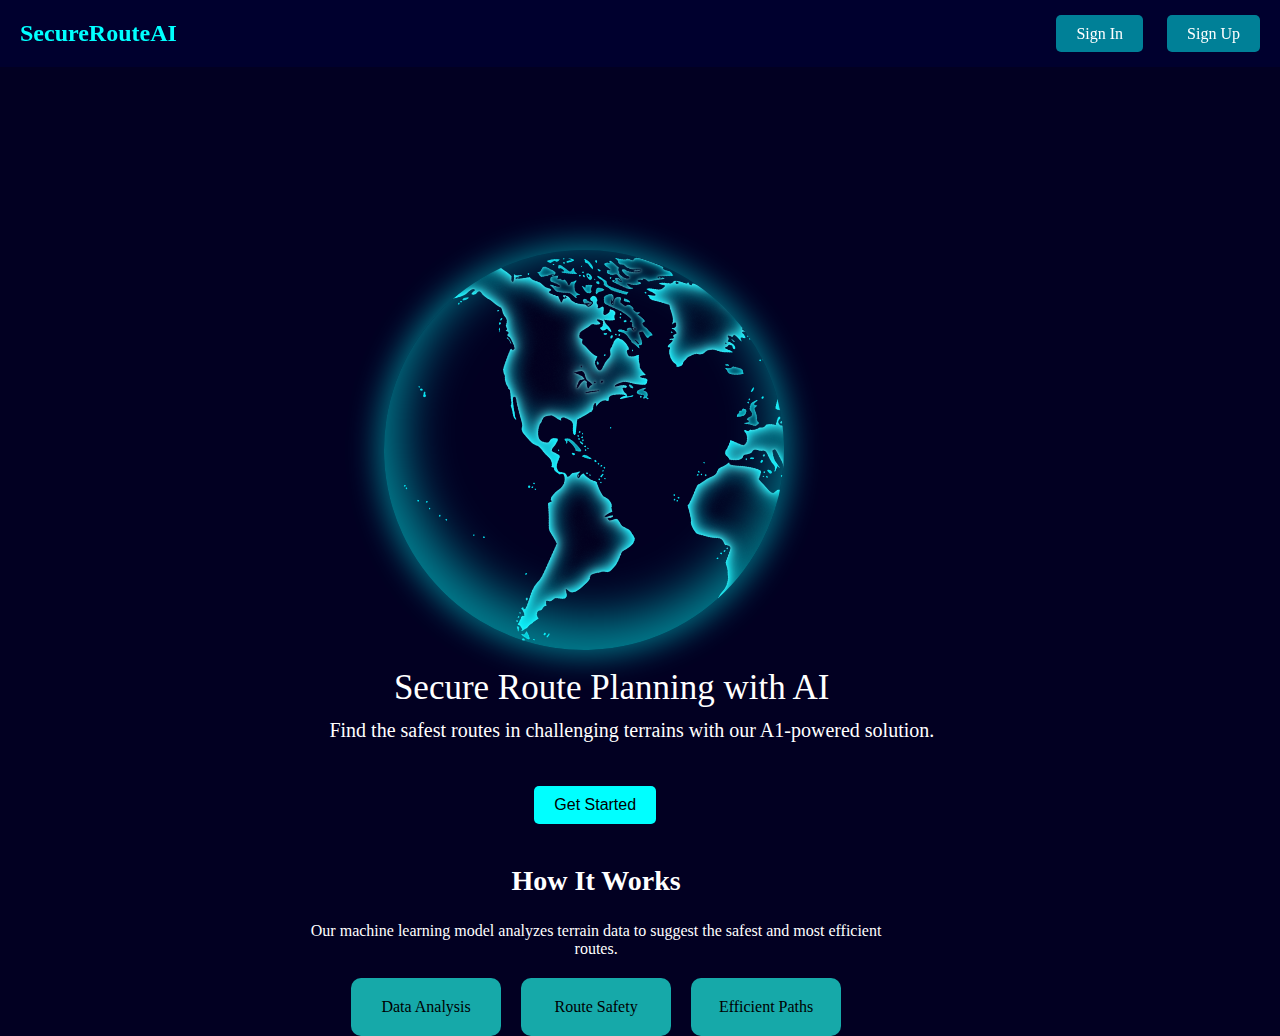
<file: project/index.html>
<!DOCTYPE html>
<html lang="en">
<head>
    <meta charset="UTF-8">
    <meta name="viewport" content="width=device-width, initial-scale=1.0">
    <title>Document</title>
    <link rel="stylesheet" href="styles.css">
</head>
<body>
    <header>
        <div class="logo">SecureRouteAI</div>
        <nav>
            <a href="sign_in.html" class="sign-in">Sign In</a>
            <a href="sign_up.html" class="sign-up">Sign Up</a>
        </nav>
    </header>
    <div class="earth"></div>
    <div class="tex1">
        <p>Secure Route Planning with AI</p>
    </div>
    <div class="tex2">
        <p>Find the safest routes in challenging terrains with our A1-powered solution.</p>
    </div>
    <button class="get-started-button" onclick="window.location.href='tool.html';">Get Started</button>

    <section class="how-it-works">
        <h2>How It Works</h2>
        <p>Our machine learning model analyzes terrain data to suggest the safest and most efficient routes.</p>
        <div class="features">
            <div class="feature-box">Data Analysis</div>
            <div class="feature-box">Route Safety</div>
            <div class="feature-box">Efficient Paths</div>
        </div>
    </section>
    <script src="script.js"></script>
    
</body>
</html>
</file>
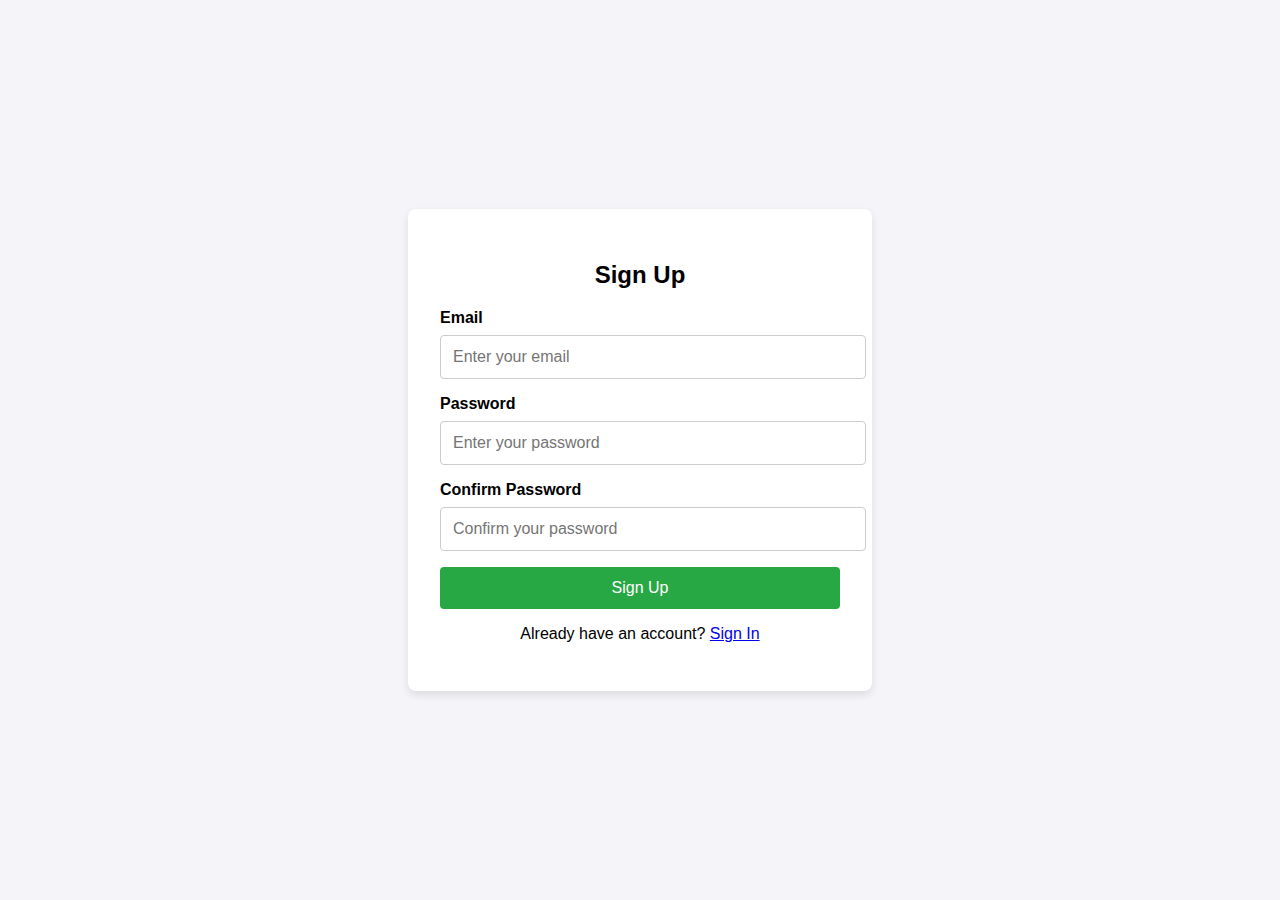
<file: project/sign_up.html>
<!DOCTYPE html>
<html lang="en">
<head>
    <meta charset="UTF-8">
    <meta name="viewport" content="width=device-width, initial-scale=1.0">
    <title>Sign Up</title>
    <link rel="stylesheet" href="sign_up.css">
</head>
<body>
    <div class="container">
        <h2>Sign Up</h2>
        <form action="#" method="post" class="auth-form" id="signup-form">
            <label for="signup-email">Email</label>
            <input type="email" id="signup-email" placeholder="Enter your email" required>

            <label for="signup-password">Password</label>
            <input type="password" id="signup-password" placeholder="Enter your password" required>

            <label for="confirm-password">Confirm Password</label>
            <input type="password" id="confirm-password" placeholder="Confirm your password" required>

            <button type="submit" class="primary-btn">Sign Up</button>
        </form>
        <p>Already have an account? <a href="sign_in.html">Sign In</a></p>
    </div>
    <script src="signup.js"></script>
</body>
</html>
</file>
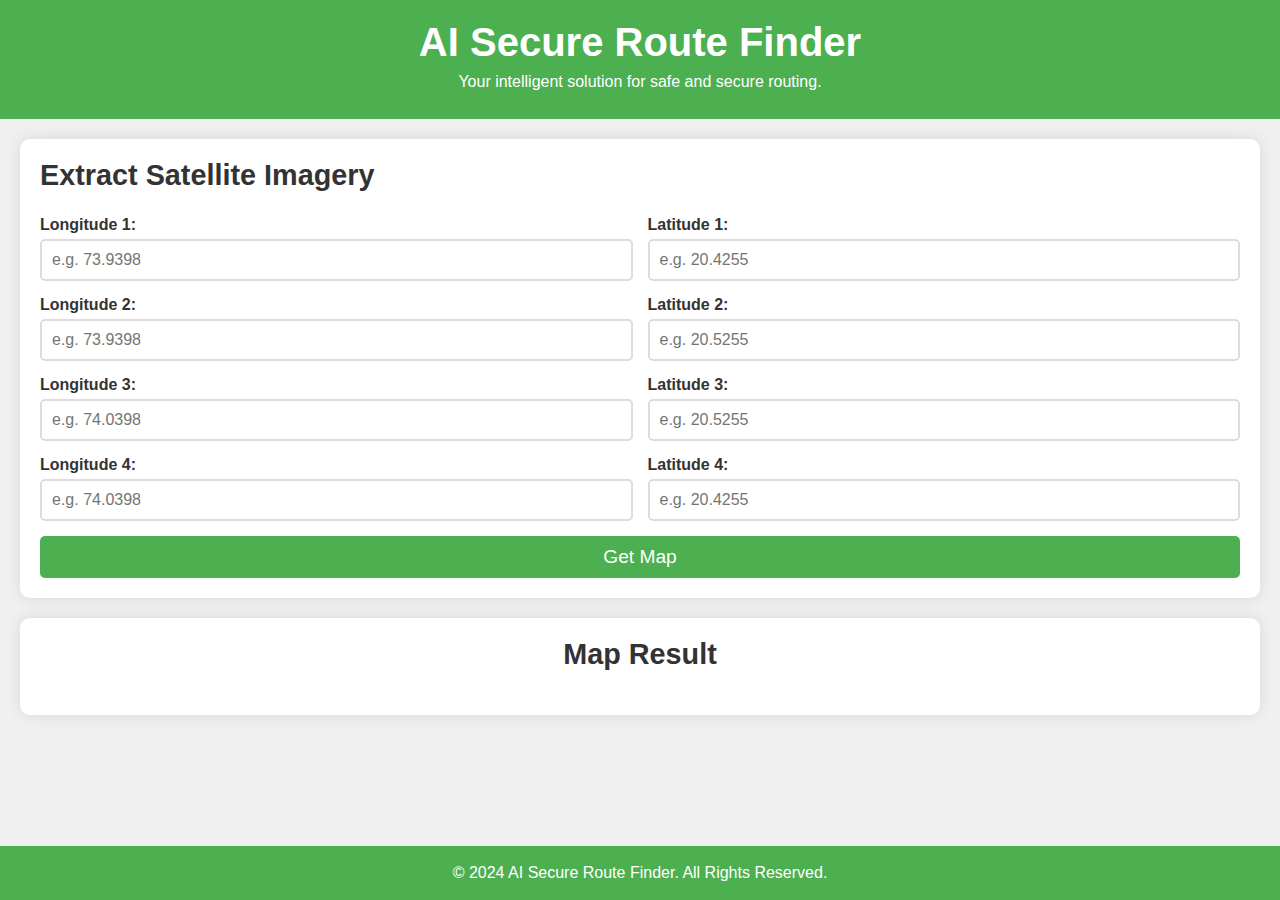
<file: project/tool.html>
<!DOCTYPE html>
<html lang="en">
<head>
    <meta charset="UTF-8">
    <meta name="viewport" content="width=device-width, initial-scale=1.0">
    <link rel="stylesheet" href="tool.css">
    <title>AI Secure Route Finder</title>
</head>
<body>
    <header>
        <h1>AI Secure Route Finder</h1>
        <p>Your intelligent solution for safe and secure routing.</p>
    </header>
    
    <main>
        <section class="form-section">
            <h2>Extract Satellite Imagery</h2>
            <form id="coordinates-form" class="coordinate-form" method="POST" action="/generate-map">
                <div class="input-group">
                    <label for="longitude1">Longitude 1:</label>
                    <input type="text" id="longitude1" name="longitude1" required placeholder="e.g. 73.9398">
                </div>
                <div class="input-group">
                    <label for="latitude1">Latitude 1:</label>
                    <input type="text" id="latitude1" name="latitude1" required placeholder="e.g. 20.4255">
                </div>
                <div class="input-group">
                    <label for="longitude2">Longitude 2:</label>
                    <input type="text" id="longitude2" name="longitude2" required placeholder="e.g. 73.9398">
                </div>
                <div class="input-group">
                    <label for="latitude2">Latitude 2:</label>
                    <input type="text" id="latitude2" name="latitude2" required placeholder="e.g. 20.5255">
                </div>
                <div class="input-group">
                    <label for="longitude3">Longitude 3:</label>
                    <input type="text" id="longitude3" name="longitude3" required placeholder="e.g. 74.0398">
                </div>
                <div class="input-group">
                    <label for="latitude3">Latitude 3:</label>
                    <input type="text" id="latitude3" name="latitude3" required placeholder="e.g. 20.5255">
                </div>
                <div class="input-group">
                    <label for="longitude4">Longitude 4:</label>
                    <input type="text" id="longitude4" name="longitude4" required placeholder="e.g. 74.0398">
                </div>
                <div class="input-group">
                    <label for="latitude4">Latitude 4:</label>
                    <input type="text" id="latitude4" name="latitude4" required placeholder="e.g. 20.4255">
                </div>
                <button type="submit" class="submit-btn">Get Map</button>
            </form>
        </section>

        <section class="map-section">
            <h2>Map Result</h2>
            <div id="map-result-container" class="map-result-container" style="display: none;"></div>
            <p id="error-message" class="error-message"></p>
        </section>
        
    </main>

    <footer>
        <p>&copy; 2024 AI Secure Route Finder. All Rights Reserved.</p>
    </footer>
    <script src="tool.js"></script>
</body>
</html>
</file>
<file: project/styles.css>
*{
    margin: 0;
    padding: 0;
    box-sizing: border-box;
}
body{
    display: flex;
    justify-content: center;
    align-items: center;
    height: 100vh;
    background: rgb(2, 0, 34);
}
/* Header */
header {
    display: flex;
    justify-content: space-between;
    align-items: center;
    padding: 20px;
    background-color: rgba(0, 0, 50, 0.8);
    position: fixed;
    width: 100%;
    top: 0;
    z-index: 1000; /* Ensure header stays on top */
}

.logo {
    font-size: 24px;
    font-weight: bold;
    color: #00ffff;
}

nav a {
    color: white;
    text-decoration: none;
    margin-left: 20px;
    padding: 10px 20px;
    background-color: #00ffff80;
    border-radius: 5px;
    transition: background-color 0.3s ease;
}

nav a:hover {
    background-color: #00ffff;
}
/* Earth */
.earth{
    position: relative;
    width: 400px;
    height: 400px;
    border-radius: 50%;
    background: transparent url(earth.png);
    background-size:cover ;
    box-shadow: inset 0px -20px 50px 10px #00ffff80,
         0px 0px 30px 6px #00ffff70;
    transform-style: preserve-3d;
    transform: rotate(20deg);
    animation: rotate 15s linear infinite;
    
}

@keyframes rotate{
    0%{
        background-position: 0 0;
    }
    100%{
        background-position: 530px;
    }
}

.tex1 {
    font-size: 35px; 
    color: white;    
    margin-top: 525px; 
    margin-bottom: 50px;
    margin-left: -390px; 
    text-align: center; 
}

.tex2 {
    font-size: 20px; 
    color: white;    
    margin-top: 610px; 
    margin-bottom: 50px;
    margin-left: -500px; 
    text-align: center; 
}
.get-started-button {
    background-color: #00ffff; 
    color: #000;               
    padding: 10px 20px;        
    border: none;              
    border-radius: 5px;       
    font-size: 16px;
    margin-top: 760px; 
    margin-bottom: 50px;  
    margin-left: -400px;         
    cursor: pointer;          
    transition: background-color 0.3s ease; 
}

.get-started-button:hover {
    background-color: #008080; 
    color: #fff;               
}

/* How It Works Section */
.how-it-works {
    text-align: center;
    margin-top: 1000px;
    margin-left: -360px;
}

.how-it-works h2 {
    font-size: 28px;
    color: #fff;
}

.how-it-works p {
    max-width: 600px;
    margin: 0 auto 20px;
    margin-top: 25px;
    font-size: 16px;
    color: #fff;
}

.features {
    display: flex;
    justify-content: center;
    gap: 20px;
    margin-top: 20px;
}

.feature-box {
    padding: 20px;
    background-color: #16aaaafd;
    border-radius: 10px;
    width: 150px;
    text-align: center;
}
</file>
<file: project/sign_up.css>
/* General styles */
body {
    font-family: Arial, sans-serif;
    margin: 0;
    padding: 0;
    background-color: #f4f4f9;
    display: flex;
    justify-content: center;
    align-items: center;
    height: 100vh;
}

/* Container */
.container {
    background-color: white;
    padding: 2rem;
    border-radius: 8px;
    box-shadow: 0 4px 8px rgba(0, 0, 0, 0.1);
    max-width: 400px;
    width: 100%;
    text-align: center;
}

/* Form styling */
.auth-form {
    display: flex;
    flex-direction: column;
}

.auth-form label {
    margin-bottom: 0.5rem;
    font-weight: bold;
    text-align: left;
}

.auth-form input {
    padding: 0.75rem;
    margin-bottom: 1rem;
    border: 1px solid #ccc;
    border-radius: 4px;
    font-size: 1rem;
    width: 100%;
}

.auth-form input:focus {
    border-color: #28a745;
    outline: none;
}

/* Button */
.primary-btn {
    background-color: #28a745;
    color: white;
    padding: 0.75rem;
    border: none;
    border-radius: 4px;
    cursor: pointer;
    font-size: 1rem;
    transition: background-color 0.3s ease;
}

.primary-btn:hover {
    background-color: #218838;
}
</file>
<file: project/tool.css>
/* General Styles */
body {
    font-family: 'Arial', sans-serif;
    margin: 0;
    padding: 0;
    background-color: #f0f0f0;
    color: #333;
}

header {
    background-color: #4CAF50;
    padding: 20px;
    text-align: center;
    color: white;
}

h1 {
    margin: 0;
    font-size: 2.5em;
}

p {
    margin: 0.5em 0;
}

/* Main Section Styles */
main {
    margin: 20px;
}

.form-section, .map-section {
    background-color: white;
    border-radius: 10px;
    box-shadow: 0 0 15px rgba(0, 0, 0, 0.1);
    padding: 20px;
    margin-bottom: 20px;
}

h2 {
    margin-top: 0;
    font-size: 1.8em;
    color: #333;
}

/* Form Styles */
.coordinate-form {
    display: grid;
    grid-template-columns: 1fr 1fr;
    gap: 15px;
    align-items: center;
    margin-top: 10px;
}

.input-group {
    display: flex;
    flex-direction: column;
}

label {
    font-weight: bold;
    margin-bottom: 5px;
}

input[type="text"] {
    padding: 10px;
    font-size: 1em;
    border: 2px solid #ddd;
    border-radius: 5px;
    width: 100%;
    box-sizing: border-box;
    transition: border-color 0.3s;
}

input[type="text"]:focus {
    border-color: #4CAF50;
    outline: none;
}

.submit-btn {
    grid-column: 1 / span 2;
    padding: 10px 20px;
    font-size: 1.2em;
    color: white;
    background-color: #4CAF50;
    border: none;
    border-radius: 5px;
    cursor: pointer;
    transition: background-color 0.3s;
}

.submit-btn:hover {
    background-color: #45a049;
}

/* Map Section */
.map-section {
    text-align: center;
}

#map-frame {
    border: 2px solid #ddd;
    border-radius: 5px;
    margin-top: 15px;
}

.error-message {
    color: red;
    font-weight: bold;
    display: none;
}

/* Footer Styles */
footer {
    background-color: #4CAF50;
    text-align: center;
    padding: 10px 0;
    color: white;
    position: fixed;
    width: 100%;
    bottom: 0;
}

@media (max-width: 768px) {
    .coordinate-form {
        grid-template-columns: 1fr;
    }

    .submit-btn {
        grid-column: 1;
    }
}
</file>
